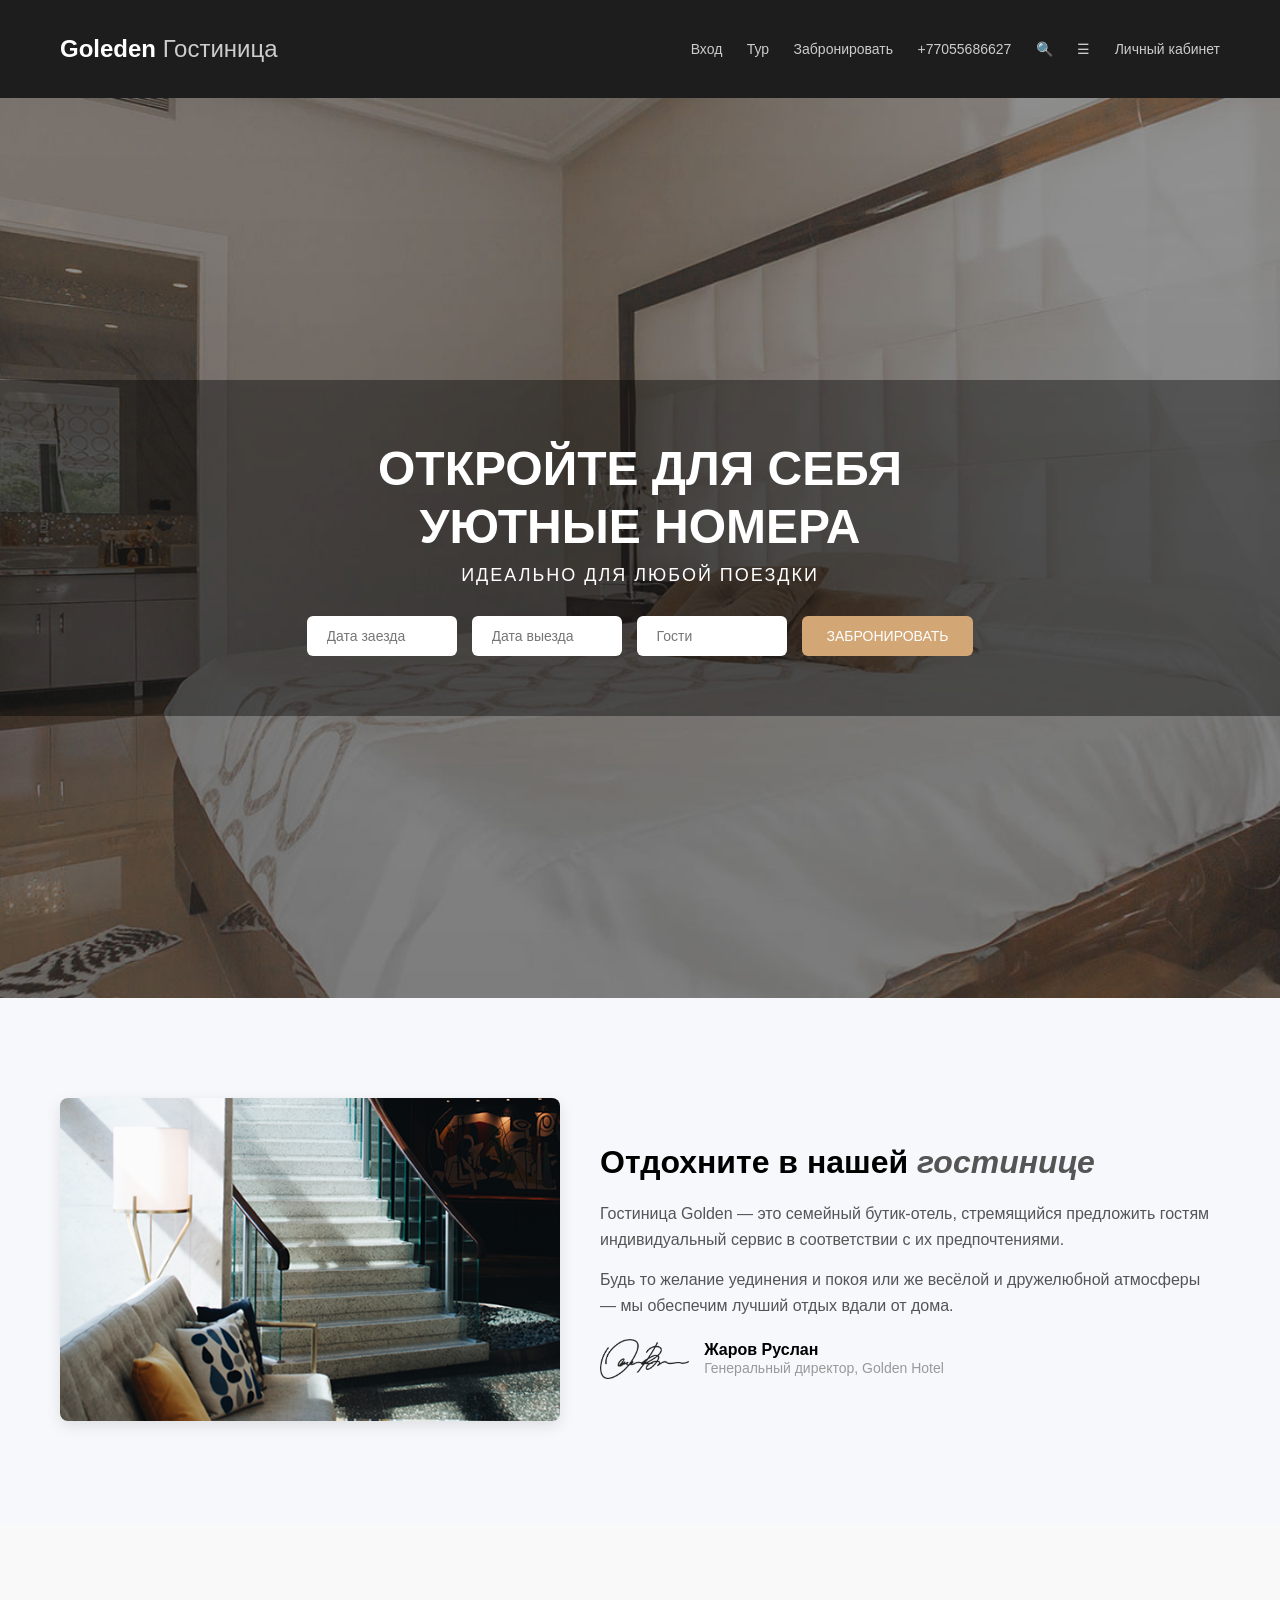
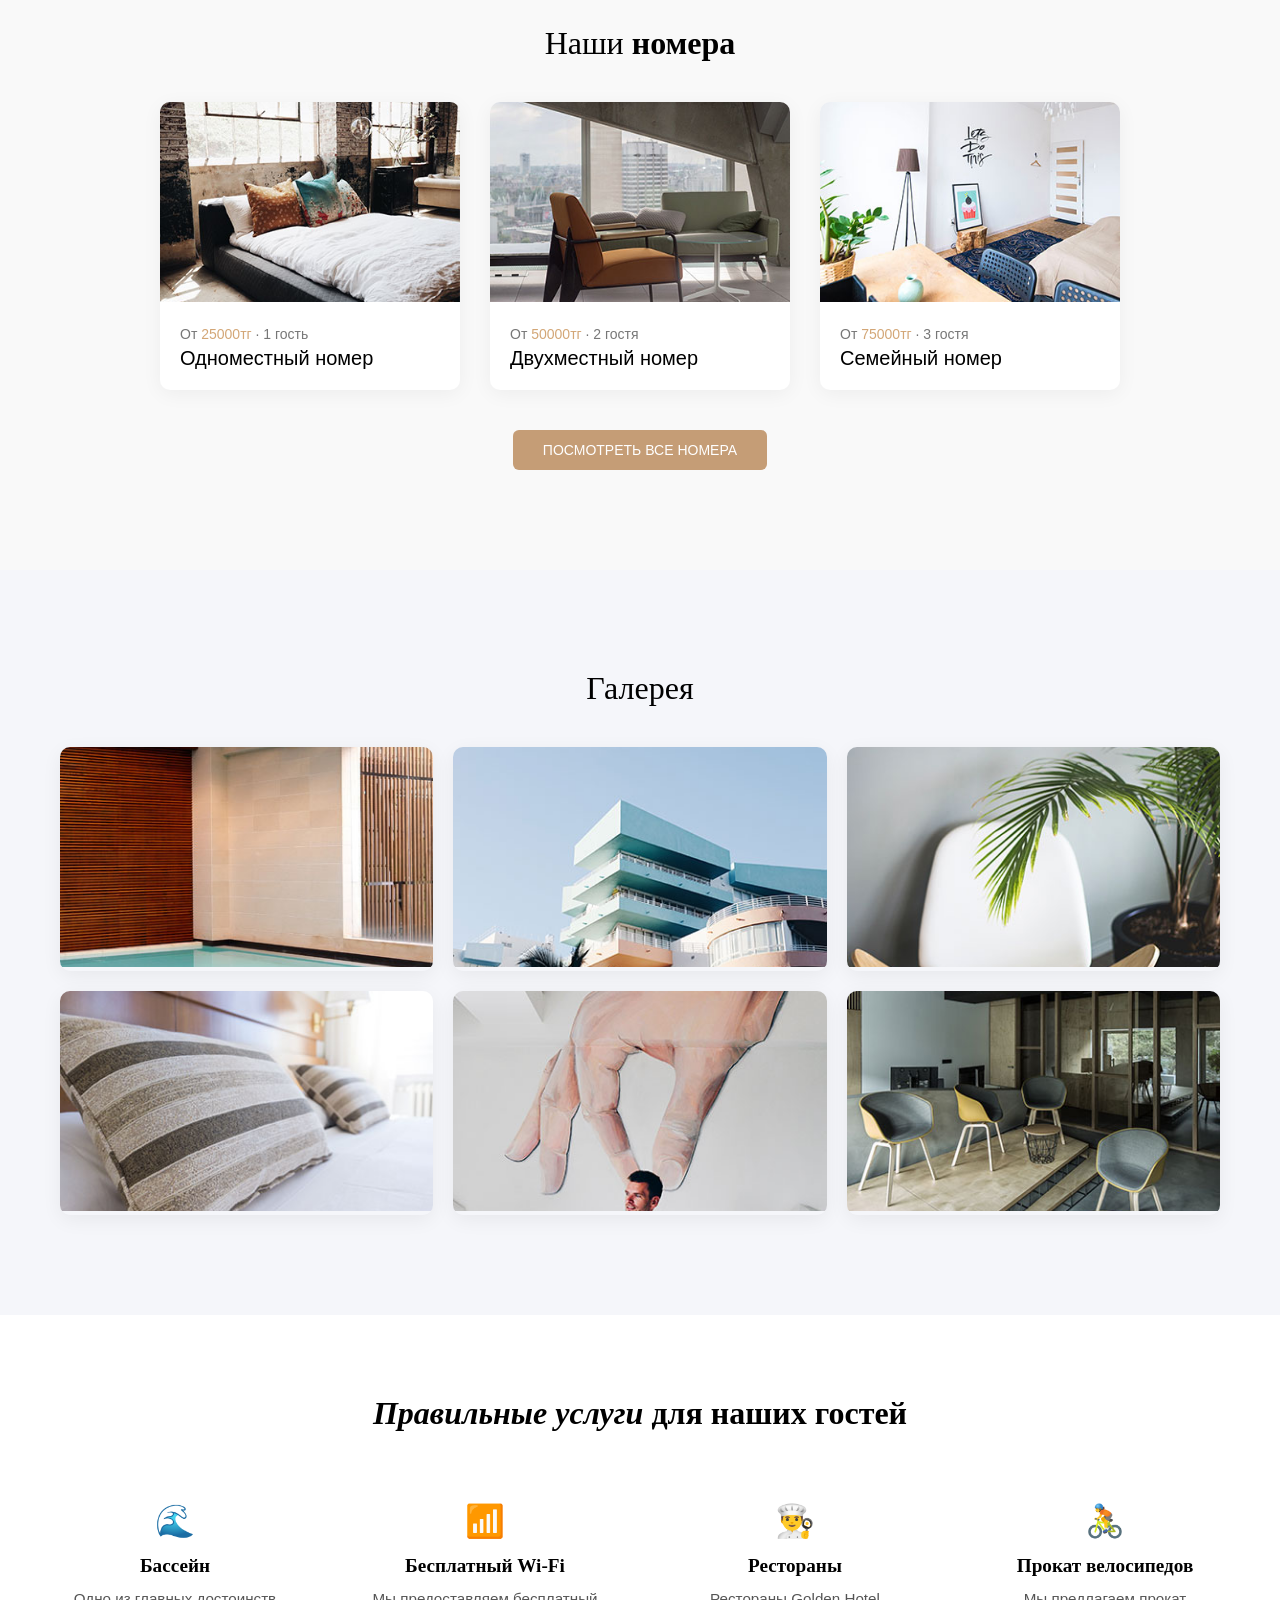
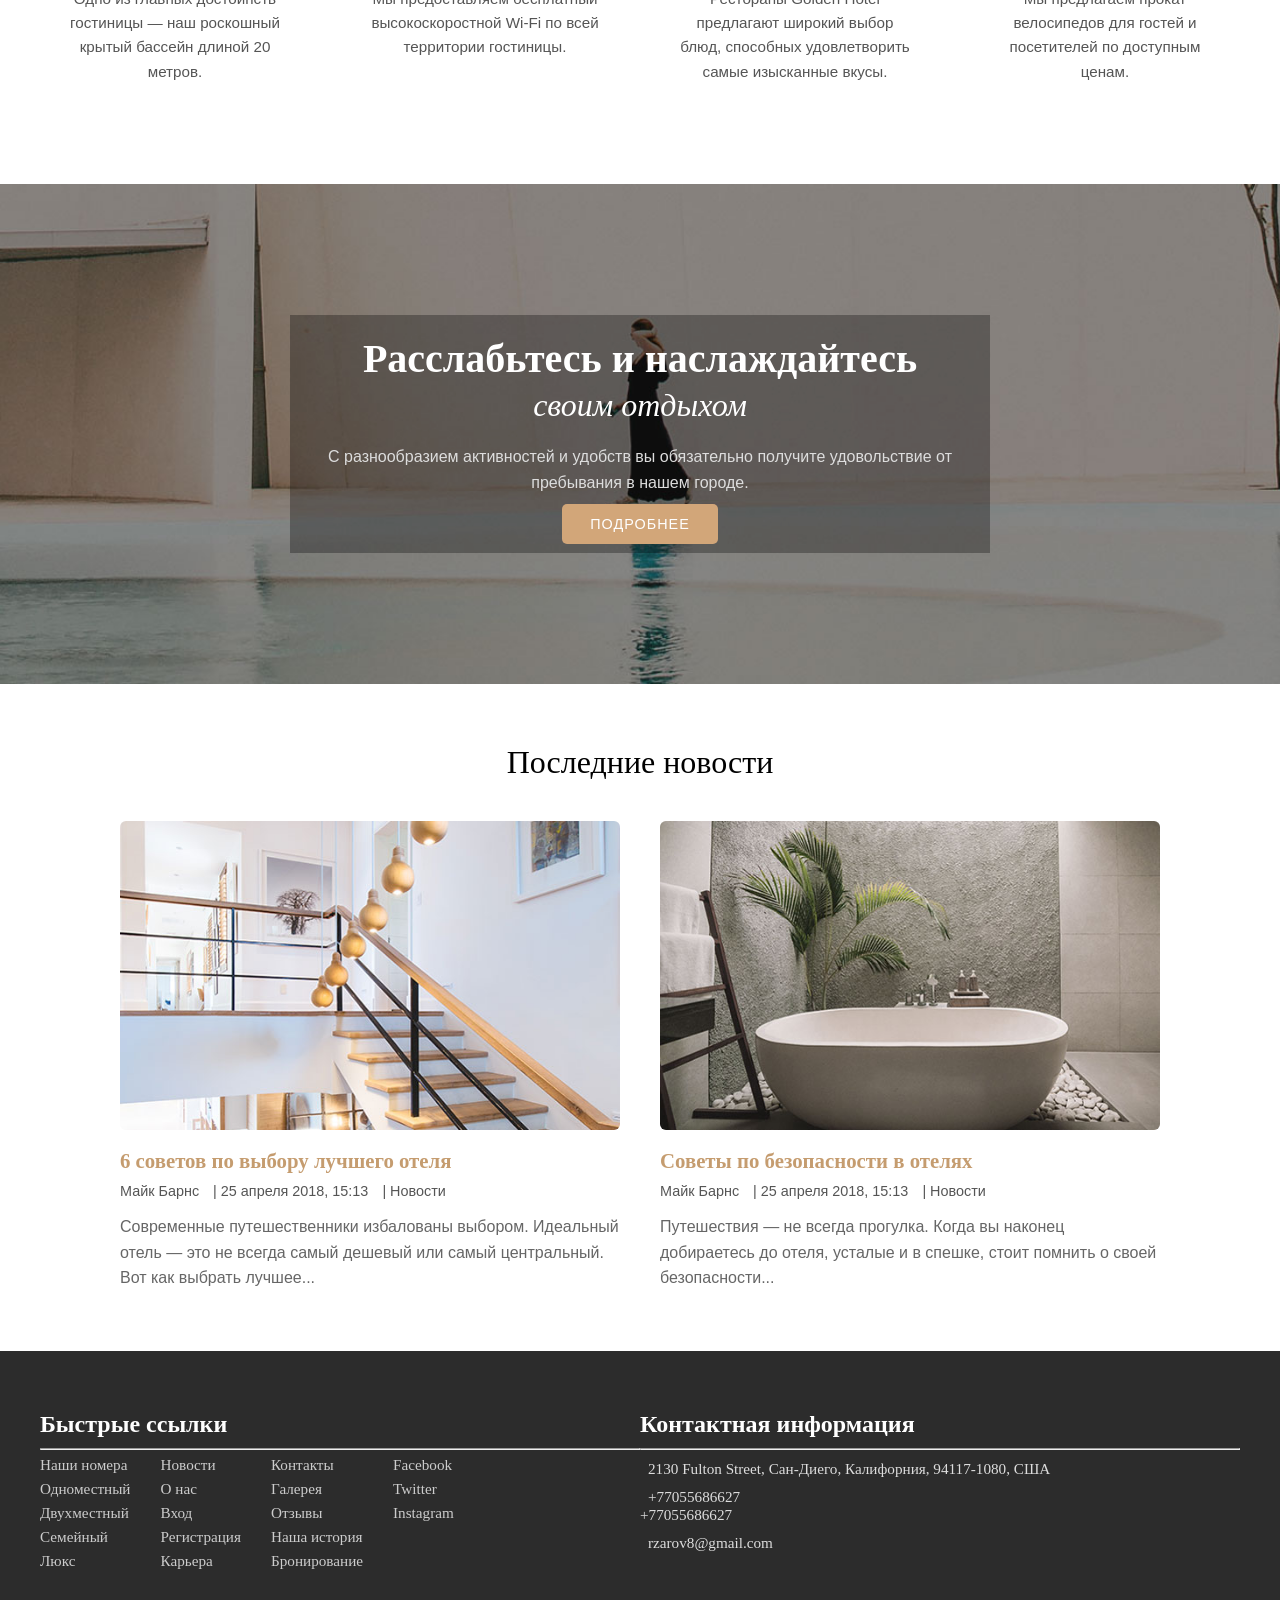
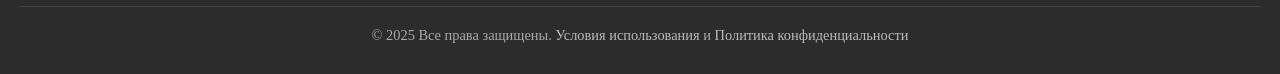
<file: index.html>
<!DOCTYPE html>
<html lang="ru">
<head>
  <meta charset="UTF-8">
  <meta name="viewport" content="width=device-width, initial-scale=1.0">
  <title>Гостиница Golden</title>
  <link rel="stylesheet" href="./Styles/main.css">
</head>
<body>

  <!-- Header -->
  <header class="header">
    <div class="container">
      <div class="logo">Goleden <span>Гостиница</span></div>
      <nav class="nav">
        <a href="./Page/page2.html">Вход</a>
        <a href="./Page/page1.html">Тур</a>
        <a href="">Забронировать</a>
        <a href="tel:+77055686627">+77055686627</a>
        <a href="#">🔍</a>
        <a href="#">☰</a>
        <a href="#">Личный кабинет</a>
      </nav>
    </div>
  </header>
  
  <!-- Hero Section -->
  <section class="hero">
    <div class="hero-overlay">
      <h1>ОТКРОЙТЕ ДЛЯ СЕБЯ<br>УЮТНЫЕ НОМЕРА</h1>
      <p>ИДЕАЛЬНО ДЛЯ ЛЮБОЙ ПОЕЗДКИ</p>
      <div class="booking-form">
        <input type="text" placeholder="Дата заезда">
        <input type="text" placeholder="Дата выезда">
        <input type="text" placeholder="Гости">
        <button>ЗАБРОНИРОВАТЬ</button>
      </div>
    </div>
  </section>

  <!-- About Section -->
  <section class="about">
    <div class="container about-content">
      <div class="about-image">
        <img src="./image/job-portal-1-570x368.webp" alt="Интерьер гостиницы">
      </div>
      <div class="about-text">
        <h2>Отдохните в нашей <em>гостинице</em></h2>
        <p>Гостиница Golden — это семейный бутик-отель, стремящийся предложить гостям индивидуальный сервис в соответствии с их предпочтениями.</p>
        <p>Будь то желание уединения и покоя или же весёлой и дружелюбной атмосферы — мы обеспечим лучший отдых вдали от дома.</p>
        <div class="signature">
          <img src="./image/logo-painting-136x61.webp" alt="Подпись">
          <div>
            <strong>Жаров Руслан</strong><br>
            <span>Генеральный директор, Golden Hotel</span>
          </div>
        </div>
      </div>
    </div>
  </section>

  <!-- Rooms Section -->
  <section class="rooms">
    <div class="container">
      <h2 class="section-title">Наши <strong>номера</strong></h2>
      <div class="room-cards">
        <div class="room-card">
          <img src="./image/job-portal-2-370x264.jpg" alt="Одноместный номер">
          <div class="room-info">
            <p class="price">От <span>25000тг</span> · 1 гость</p>
            <h3>Одноместный номер</h3>
          </div>
        </div>
        <div class="room-card">
          <img src="./image/job-portal-3-370x264.jpg" alt="Двухместный номер">
          <div class="room-info">
            <p class="price">От <span>50000тг</span> · 2 гостя</p>
            <h3>Двухместный номер</h3>
          </div>
        </div>
        <div class="room-card">
          <img src="./image/job-portal-4-370x264.jpg" alt="Семейный номер">
          <div class="room-info">
            <p class="price">От <span>75000тг</span> · 3 гостя</p>
            <h3>Семейный номер</h3>
          </div>
        </div>
      </div>
      <div class="view-all">
        <button>ПОСМОТРЕТЬ ВСЕ НОМЕРА</button>
      </div>
    </div>
  </section>

  <!-- Gallery Section -->
  <section class="gallery">
    <div class="container">
      <h2 class="section-title">Галерея</h2>
      <div class="gallery-grid">
        <div class="gallery-item"><img src="./image/img.1/gallery-masonry-condensed-1-390x576.jpg" alt="Изображение 1"></div>
        <div class="gallery-item"><img src="./image/img.1/gallery-masonry-condensed-2-390x288.jpg" alt="Изображение 2"></div>
        <div class="gallery-item"><img src="./image/img.1/gallery-masonry-condensed-3-390x576.jpg" alt="Изображение 3"></div>
        <div class="gallery-item"><img src="./image/img.1/gallery-masonry-condensed-4-390x288.jpg" alt="Изображение 4"></div>
        <div class="gallery-item"><img src="./image/img.1/gallery-masonry-condensed-5-390x576.jpg" alt="Изображение 5"></div>
        <div class="gallery-item"><img src="./image/img.1/gallery-masonry-condensed-6-390x288.jpg" alt="Изображение 6"></div>
      </div>
    </div>
  </section>

  <!-- Services Section -->
  <section class="services">
    <h2><em>Правильные услуги</em> <strong>для наших гостей</strong></h2>
    <div class="services-grid">
      <div class="service-item">
        <div class="icon">🌊</div>
        <h3>Бассейн</h3>
        <p>Одно из главных достоинств гостиницы — наш роскошный крытый бассейн длиной 20 метров.</p>
      </div>
      <div class="service-item">
        <div class="icon">📶</div>
        <h3>Бесплатный Wi-Fi</h3>
        <p>Мы предоставляем бесплатный высокоскоростной Wi-Fi по всей территории гостиницы.</p>
      </div>
      <div class="service-item">
        <div class="icon">👨‍🍳</div>
        <h3>Рестораны</h3>
        <p>Рестораны Golden Hotel предлагают широкий выбор блюд, способных удовлетворить самые изысканные вкусы.</p>
      </div>
      <div class="service-item">
        <div class="icon">🚴</div>
        <h3>Прокат велосипедов</h3>
        <p>Мы предлагаем прокат велосипедов для гостей и посетителей по доступным ценам.</p>
      </div>
    </div>
  </section>

  <!-- Relax Section -->
  <section class="relax-section">
    <div class="relax-overlay">
      <h2><strong>Расслабьтесь и наслаждайтесь</strong><br><em>своим отдыхом</em></h2>
      <p>С разнообразием активностей и удобств вы обязательно получите удовольствие от пребывания в нашем городе.</p>
      <a href="#" class="relax-btn">ПОДРОБНЕЕ</a>
    </div>
  </section>

  <!-- Latest News Section -->
  <section class="latest-news">
    <h2 class="section-title">Последние новости</h2>
    <div class="news-container">
      
      <div class="news-card">
        <img src="./image/img.23/latest-news-1-571x353.jpg" alt="Интерьер с лестницей">
        <h3>6 советов по выбору лучшего отеля</h3>
        <div class="meta">
          <span>Майк Барнс</span>
          <span>| 25 апреля 2018, 15:13</span>
          <span>| Новости</span>
        </div>
        <p>Современные путешественники избалованы выбором. Идеальный отель — это не всегда самый дешевый или самый центральный. Вот как выбрать лучшее...</p>
      </div>
  
      <div class="news-card">
        <img src="./image/img.23/latest-news-2-571x353.jpg" alt="Ванная с ванной">
        <h3>Советы по безопасности в отелях</h3>
        <div class="meta">
          <span>Майк Барнс</span>
          <span>| 25 апреля 2018, 15:13</span>
          <span>| Новости</span>
        </div>
        <p>Путешествия — не всегда прогулка. Когда вы наконец добираетесь до отеля, усталые и в спешке, стоит помнить о своей безопасности...</p>
      </div>
  
    </div>
  </section>

  <!-- Footer -->
  <footer class="site-footer">
    <div class="footer-container">
      <div class="footer-links">
        <h3>Быстрые ссылки</h3>
        <hr>
        <div class="footer-columns">
          <ul>
            <li><a href="#">Наши номера</a></li>
            <li><a href="#">Одноместный</a></li>
            <li><a href="#">Двухместный</a></li>
            <li><a href="#">Семейный</a></li>
            <li><a href="#">Люкс</a></li>
          </ul>
          <ul>
            <li><a href="#">Новости</a></li>
            <li><a href="#">О нас</a></li>
            <li><a href="./Page/page2.html">Вход</a></li>
            <li><a href="./Page/page2.html">Регистрация</a></li>
            <li><a href="#">Карьера</a></li>
          </ul>
          <ul>
            <li><a href="#">Контакты</a></li>
            <li><a href="#">Галерея</a></li>
            <li><a href="#">Отзывы</a></li>
            <li><a href="#">Наша история</a></li>
            <li><a href="#">Бронирование</a></li>
          </ul>
          <ul>
            <li><a href="#">Facebook</a></li>
            <li><a href="#">Twitter</a></li>
            <li><a href="https://www.instagram.com/zharovrusla?igsh=MTJsb3czaW55ZGJqNQ%3D%3D&utm_source=qr">Instagram</a></li>
          </ul>
        </div>
      </div>
      <div class="footer-contact">
        <h3>Контактная информация</h3>
        <hr>
        <p><i class="fa fa-map-marker"></i> 2130 Fulton Street, Сан-Диего, Калифорния, 94117-1080, США</p>
        <p><i class="fa fa-phone"></i>+77055686627<br>+77055686627</p>
        <p><i class="fa fa-envelope"></i> rzarov8@gmail.com</p>
      </div>
    </div>
    <div class="footer-bottom">
      <p>© 2025 Все права защищены. <a href="#">Условия использования</a> и <a href="#">Политика конфиденциальности</a></p>
    </div>
  </footer>

</body>
</html>
</file>
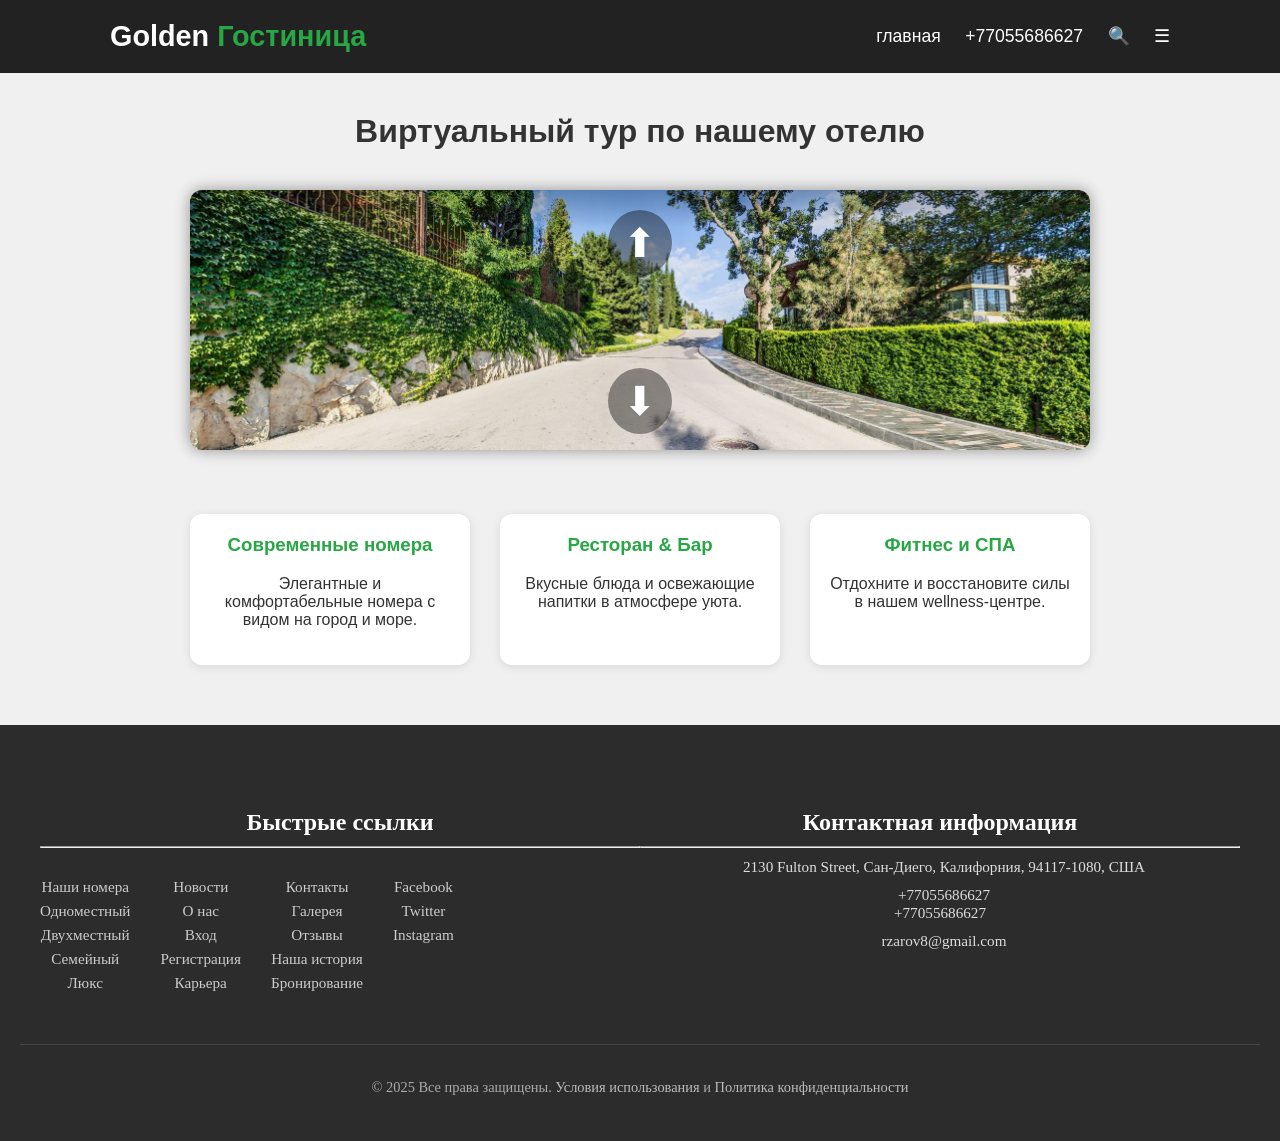
<file: Page/page1.html>
<!DOCTYPE html>
<html lang="ru">
<head>
  <meta charset="UTF-8">
  <meta name="viewport" content="width=device-width, initial-scale=1.0">
  <title>Lux Гостиница</title>
  <link rel="stylesheet" href="../Styles/page1.css">
</head>
<body>

  <header class="header">
    <div class="container">
      <div class="logo">Golden <span>Гостиница</span></div>
      <nav class="nav">
        <a href="../Page/main.html">главная</a>
        <a href="tel:+77055686627">+77055686627</a>
        <a href="#">🔍</a>
        <a href="../Page/main.html">☰</a>
      </nav>
    </div>
  </header>

  <main>
    <h1>Виртуальный тур по нашему отелю</h1>
    <div class="tour-container">
      <img id="viewer" src="/image2/scene1.jpg.png" alt="Панорама отеля">
      <button id="btn-up" class="arrow-btn" onclick="goBack()">⬆</button>
      <button id="btn-down" class="arrow-btn" onclick="goForward()">⬇</button>
    </div>

    <section class="features">
      <div class="feature">
        <h3>Современные номера</h3>
        <p>Элегантные и комфортабельные номера с видом на город и море.</p>
      </div>
      <div class="feature">
        <h3>Ресторан & Бар</h3>
        <p>Вкусные блюда и освежающие напитки в атмосфере уюта.</p>
      </div>
      <div class="feature">
        <h3>Фитнес и СПА</h3>
        <p>Отдохните и восстановите силы в нашем wellness-центре.</p>
      </div>
    </section>
  </main>

  <footer class="site-footer">
    <div class="footer-container">
      <div class="footer-links">
        <h3>Быстрые ссылки</h3>
        <hr>
        <div class="footer-columns">
          <ul>
            <li><a href="#">Наши номера</a></li>
            <li><a href="#">Одноместный</a></li>
            <li><a href="#">Двухместный</a></li>
            <li><a href="#">Семейный</a></li>
            <li><a href="#">Люкс</a></li>
          </ul>
          <ul>
            <li><a href="#">Новости</a></li>
            <li><a href="#">О нас</a></li>
            <li><a href="../Page/page2.html">Вход</a></li>
            <li><a href="../Page/page2.html">Регистрация</a></li>
            <li><a href="#">Карьера</a></li>
          </ul>
          <ul>
            <li><a href="#">Контакты</a></li>
            <li><a href="#">Галерея</a></li>
            <li><a href="#">Отзывы</a></li>
            <li><a href="#">Наша история</a></li>
            <li><a href="../Page/main.html">Бронирование</a></li>
          </ul>
          <ul>
            <li><a href="#">Facebook</a></li>
            <li><a href="#">Twitter</a></li>
            <li><a href="https://www.instagram.com/zharovrusla?igsh=MTJsb3czaW55ZGJqNQ%3D%3D&utm_source=qr">Instagram</a></li>
          </ul>
        </div>
      </div>
      <div class="footer-contact">
        <h3>Контактная информация</h3>
        <hr>
        <p><i class="fa fa-map-marker"></i> 2130 Fulton Street, Сан-Диего, Калифорния, 94117-1080, США</p>
        <p><i class="fa fa-phone"></i> +77055686627<br>+77055686627</p>
        <p><i class="fa fa-envelope"></i> rzarov8@gmail.com</p>
      </div>
    </div>
    <div class="footer-bottom">
      <p>© 2025 Все права защищены. <a href="#">Условия использования</a> и <a href="#">Политика конфиденциальности</a></p>
    </div>
  </footer>

  <script>
    const scenes = [
      "../image2/scene1.jpg.png",
      "../image2/scene2.jpg.png",
      "../image2/scene3.jpg.png",
      "../image2/scene4.jpg.png",
      "../image2/scene5.jpg.png",
      "../image2/scene6.jpg.png",
      "../image2/scene7.jpg.png",
      "../image2/scene8.jpg.png",
      "../image2/scene9.jpg.png",
      "../image2/scene10.jpg.png",
    ];
    let index = 0;
    const viewer = document.getElementById("viewer");

    function updateScene() {
      viewer.style.opacity = 0;
      setTimeout(() => {
        viewer.src = scenes[index];
        viewer.style.opacity = 1;
      }, 300);
    }

    function goForward() {
      index = (index + 1) % scenes.length;
      updateScene();
    }

    function goBack() {
      index = (index - 1 + scenes.length) % scenes.length;
      updateScene();
    }
  </script>

</body>
</html>
</file>
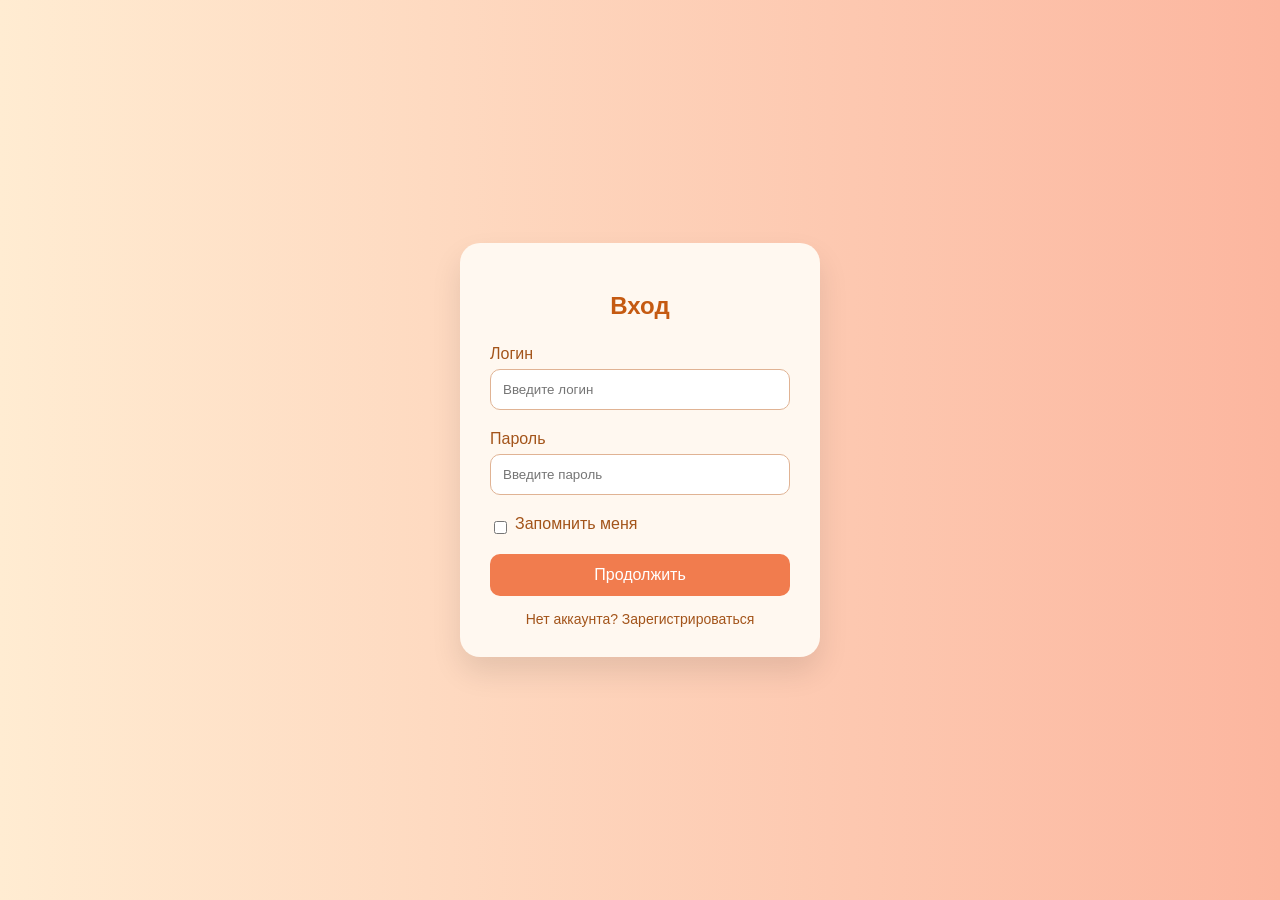
<file: Page/page2.html>
<!DOCTYPE html>
<html lang="ru">
<head>
  <meta charset="UTF-8">
  <title>Авторизация</title>
  <meta name="viewport" content="width=device-width, initial-scale=1.0">
  <link rel ="stylesheet" href="../Styles/page2.css">
</head>
<body>

  <div class="auth-container">
    <h2 id="form-title">Вход</h2>

    <div class="input-group">
      <label for="username">Логин</label>
      <input type="text" id="username" placeholder="Введите логин">
    </div>

    <div class="input-group">
      <label for="password">Пароль</label>
      <input type="password" id="password" placeholder="Введите пароль">
    </div>

    <div class="input-group" id="repeat-password-group" style="display: none;">
      <label for="repeat-password">Повторите пароль</label>
      <input type="password" id="repeat-password" placeholder="Ещё раз пароль">
    </div>

    <div class="checkbox-group" id="remember-group">
      <input type="checkbox" id="remember">
      <label for="remember">Запомнить меня</label>
    </div>

    <button onclick="handleSubmit()">Продолжить</button>

    <div class="toggle-link" onclick="toggleMode()">Нет аккаунта? Зарегистрироваться</div>

    <div class="message" id="message"></div>
  </div>

  <script>
    let isLoginMode = true;

    window.onload = function () {
      const savedUsername = localStorage.getItem("savedUsername");
      const savedPassword = localStorage.getItem("savedPassword");

      if (savedUsername && savedPassword) {
        document.getElementById("username").value = savedUsername;
        document.getElementById("password").value = savedPassword;
        document.getElementById("remember").checked = true;
      }
    };

    function toggleMode() {
      isLoginMode = !isLoginMode;
      document.getElementById("form-title").innerText = isLoginMode ? "Вход" : "Регистрация";
      document.querySelector("button").innerText = isLoginMode ? "Войти" : "Зарегистрироваться";
      document.getElementById("repeat-password-group").style.display = isLoginMode ? "none" : "block";
      document.getElementById("remember-group").style.display = isLoginMode ? "flex" : "none";
      document.querySelector(".toggle-link").innerText = isLoginMode
        ? "Нет аккаунта? Зарегистрироваться"
        : "Уже есть аккаунт? Войти";
      document.getElementById("message").style.display = "none";
    }

    function handleSubmit() {
      const username = document.getElementById("username").value.trim();
      const password = document.getElementById("password").value.trim();
      const repeatPassword = document.getElementById("repeat-password").value.trim();
      const remember = document.getElementById("remember").checked;
      const message = document.getElementById("message");

      if (!username || !password || (!isLoginMode && password !== repeatPassword)) {
        message.innerText = isLoginMode
          ? "Введите логин и пароль"
          : "Пароли не совпадают или поля пустые";
        message.style.color = "red";
        message.style.display = "block";
        return;
      }

      if (isLoginMode) {
        const stored = JSON.parse(localStorage.getItem("user_" + username));
        if (stored && stored.password === password) {
          if (remember) {
            localStorage.setItem("savedUsername", username);
            localStorage.setItem("savedPassword", password);
          } else {
            localStorage.removeItem("savedUsername");
            localStorage.removeItem("savedPassword");
          }

            message.innerText = "Успешный вход! Перенаправляем...";
            message.style.color = "green";
            message.style.display = "block";

            setTimeout(() => {
                window.location.href = "../Page/main.html";
            }, 2000);

;
        } else {
          message.innerText = "Неверный логин или пароль";
          message.style.color = "red";
        }
      } else {
        localStorage.setItem("user_" + username, JSON.stringify({ password }));
        message.innerText = "Регистрация успешна!";
        message.style.color = "green";
      }

      message.style.display = "block";
    }
  </script>

</body>
</html>
</file>
<file: Styles/main.css>
* {
    margin: 0;
    padding: 0;
    box-sizing: border-box;
  }
  
  body, html {
    font-family: 'Segoe UI', sans-serif;
  }
  
  .container {
    max-width: 1200px;
    margin: 0 auto;
    padding: 20px;
  }
  
  /* Header */
  .header {
    background: #1d1d1d;
    color: #fff;
    padding: 15px 0;
  }
  
  .header .container {
    display: flex;
    justify-content: space-between;
    align-items: center;
  }
  
  .logo {
    font-size: 24px;
    font-weight: bold;
  }
  
  .logo span {
    color: #ccc;
    font-weight: normal;
  }
  
  .nav a {
    color: #ccc;
    margin-left: 20px;
    text-decoration: none;
    font-size: 14px;
  }
  
  .nav a:hover {
    color: #fff;
  }
  
  /* Hero Section */
  .hero {
    background: url('../image/bg-image-2.jpg') no-repeat center center/cover;
    height: 100vh;
    position: relative;
    display: flex;
    align-items: center;
    justify-content: center;
    text-align: center;
  }
  
  .hero-overlay {
    background-color: rgba(0, 0, 0, 0.4);
    padding: 60px 20px;
    color: #fff;
    width: 100%;
  }
  
  .hero h1 {
    font-size: 48px;
    font-weight: bold;
    line-height: 1.2;
    margin-bottom: 10px;
  }
  
  .hero p {
    font-size: 18px;
    margin-bottom: 30px;
    letter-spacing: 2px;
  }
  
  .booking-form {
    display: flex;
    flex-wrap: wrap;
    justify-content: center;
    gap: 15px;
  }
  
  .booking-form input {
    padding: 12px 20px;
    border: none;
    border-radius: 6px;
    font-size: 14px;
    width: 150px;
  }
  
  .booking-form button {
    background-color: #d3a676;
    border: none;
    color: #fff;
    padding: 12px 25px;
    border-radius: 6px;
    font-size: 14px;
    cursor: pointer;
    transition: 0.3s;
  }
  
  .booking-form button:hover {
    background-color: #b7864e;
  }
  .about {
    background-color: #f7f8fc;
    padding: 80px 20px;
  }
  
  .about-content {
    display: flex;
    flex-wrap: wrap;
    align-items: center;
    justify-content: space-between;
    gap: 40px;
  }
  
  .about-image img {
    max-width: 100%;
    border-radius: 8px;
    box-shadow: 0 5px 15px rgba(0,0,0,0.1);
    width: 100%;
    max-width: 500px;
  }
  
  .about-text {
    flex: 1;
    min-width: 300px;
  }
  
  .about-text h2 {
    font-size: 32px;
    margin-bottom: 20px;
  }
  
  .about-text em {
    font-style: italic;
    color: #555;
  }
  
  .about-text p {
    font-size: 16px;
    color: #555;
    margin-bottom: 15px;
    line-height: 1.6;
  }
  
  .signature {
    display: flex;
    align-items: center;
    margin-top: 20px;
  }
  
  .signature img {
    height: 40px;
    margin-right: 15px;
  }
  
  .signature strong {
    font-size: 16px;
  }
  
  .signature span {
    color: #999;
    font-size: 14px;
  }
  .rooms {
    padding: 80px 20px;
    background-color: #f9f9f9;
    text-align: center;
  }
  
  .section-title {
    font-size: 32px;
    margin-bottom: 40px;
    font-weight: 300;
  }
  
  .section-title strong {
    font-weight: bold;
  }
  
  .room-cards {
    display: flex;
    flex-wrap: wrap;
    justify-content: center;
    gap: 30px;
  }
  
  .room-card {
    background: #fff;
    border-radius: 10px;
    overflow: hidden;
    box-shadow: 0 4px 20px rgba(0, 0, 0, 0.05);
    width: 300px;
    text-align: left;
  }
  
  .room-card img {
    width: 100%;
    height: 200px;
    object-fit: cover;
  }
  
  .room-info {
    padding: 20px;
  }
  
  .room-info .price {
    color: #777;
    font-size: 14px;
    margin-bottom: 5px;
  }
  
  .room-info .price span {
    color: #d3a676;
  }
  
  .room-info h3 {
    font-size: 20px;
    font-weight: 500;
  }
  
  .view-all {
    margin-top: 40px;
  }
  
  .view-all button {
    background-color: #c59d76;
    color: white;
    border: none;
    padding: 12px 30px;
    border-radius: 6px;
    font-size: 14px;
    cursor: pointer;
    transition: background-color 0.3s;
  }
  
  .view-all button:hover {
    background-color: #b7864e;
  }
  .about {
    background-color: #f7f8fc;
    padding: 80px 20px;
  }
  
  .about-content {
    display: flex;
    flex-wrap: wrap;
    align-items: center;
    justify-content: space-between;
    gap: 40px;
  }
  
  .about-image img {
    max-width: 100%;
    border-radius: 8px;
    box-shadow: 0 5px 15px rgba(0,0,0,0.1);
    width: 100%;
    max-width: 500px;
  }
  
  .about-text {
    flex: 1;
    min-width: 300px;
  }
  
  .about-text h2 {
    font-size: 32px;
    margin-bottom: 20px;
  }
  
  .about-text em {
    font-style: italic;
    color: #555;
  }
  
  .about-text p {
    font-size: 16px;
    color: #555;
    margin-bottom: 15px;
    line-height: 1.6;
  }
  
  .signature {
    display: flex;
    align-items: center;
    margin-top: 20px;
  }
  
  .signature img {
    height: 40px;
    margin-right: 15px;
  }
  
  .signature strong {
    font-size: 16px;
  }
  
  .signature span {
    color: #999;
    font-size: 14px;
  }
  







  .gallery {
    background-color: #f5f6fa;
    padding: 80px 20px;
    text-align: center;
  }
  
  .gallery .section-title {
    font-size: 32px;
    font-weight: 300;
    margin-bottom: 40px;
  }
  
  .gallery-grid {
    display: grid;
    grid-template-columns: repeat(auto-fit, minmax(280px, 1fr));
    gap: 20px;
  }
  
  .gallery-item {
    overflow: hidden;
    border-radius: 10px;
    box-shadow: 0 5px 20px rgba(0,0,0,0.06);
  }
  
  .gallery-item img {
    width: 100%;
    height: 220px;
    object-fit: cover;
    transition: transform 0.3s ease;
  }
  
  .gallery-item img:hover {
    transform: scale(1.05);
  }
  .services {
    padding: 80px 20px;
    background-color: #fff;
    text-align: center;
  }
  
  .services h2 {
    font-size: 2em;
    margin-bottom: 50px;
    font-family: 'Georgia', serif;
  }
  
  .services-grid {
    display: grid;
    grid-template-columns: repeat(auto-fit, minmax(220px, 1fr));
    gap: 40px;
    max-width: 1200px;
    margin: 0 auto;
  }
  
  .service-item {
    padding: 20px;
  }
  
  .service-item .icon {
    font-size: 2rem;
    color: #bfa77f;
    margin-bottom: 15px;
  }
  
  .service-item h3 {
    font-family: 'Georgia', serif;
    font-size: 1.2em;
    margin-bottom: 10px;
  }
  
  .service-item p {
    color: #555;
    font-size: 0.95em;
    line-height: 1.6;
  }
  .relax-section {
    background-image: url(../image/img.1/call-to-action-1-1920x456.jpg); /* замени на путь к изображению */
    background-size: cover;
    background-position: center;
    height: 500px;
    position: relative;
    display: flex;
    align-items: center;
    justify-content: center;
  }
  
  .relax-overlay {
    text-align: center;
    color: #fff;
    max-width: 700px;
    padding: 20px;
    background-color: rgba(0, 0, 0, 0.3);
  }
  
  .relax-overlay h2 {
    font-size: 2.5rem;
    font-family: 'Georgia', serif;
    font-weight: normal;
    color: white;
    margin-bottom: 10px;
  }
  
  .relax-overlay strong {
    font-weight: 700;
  }
  
  .relax-overlay em {
    font-style: italic;
    font-size: 2rem;
    display: block;
    margin-top: 5px;
  }
  
  .relax-overlay p {
    color: #ddd;
    margin: 20px 0;
    font-size: 1rem;
    line-height: 1.6;
  }
  
  .relax-btn {
    background-color: #d2a679;
    color: white;
    text-decoration: none;
    padding: 12px 28px;
    border-radius: 5px;
    letter-spacing: 1px;
    font-size: 0.9rem;
    transition: background 0.3s ease;
  }
  
  .relax-btn:hover {
    background-color: #c29463;
  }
  .latest-news {
    padding: 60px 20px;
    text-align: center;
    background-color: #fff;
  }
  
  .section-title {
    font-size: 2rem;
    margin-bottom: 40px;
    font-family: 'Georgia', serif;
  }
  
  .news-container {
    display: flex;
    flex-wrap: wrap;
    gap: 40px;
    justify-content: center;
    max-width: 1200px;
    margin: 0 auto;
  }
  
  .news-card {
    width: 500px;
    text-align: left;
  }
  
  .news-card img {
    width: 100%;
    border-radius: 6px;
    margin-bottom: 15px;
  }
  
  .news-card h3 {
    font-size: 1.3rem;
    color: #c59c6f;
    margin-bottom: 10px;
    font-family: 'Georgia', serif;
  }
  
  .meta {
    font-size: 0.9rem;
    color: #555;
    margin-bottom: 15px;
  }
  
  .meta span {
    margin-right: 10px;
  }
  
  .news-card p {
    color: #666;
    line-height: 1.6;
  }
  .site-footer {
    background-color: #2c2c2c;
    color: #ddd;
    font-family: 'Georgia', serif;
    padding: 60px 20px 30px;
  }
  
  .footer-container {
    display: flex;
    flex-wrap: wrap;
    justify-content: space-between;
    max-width: 1200px;
    margin: 0 auto;
  }
  
  .footer-links, .footer-contact {
    flex: 1 1 45%;
    margin-bottom: 30px;
  }
  
  .footer-links h3, .footer-contact h3 {
    font-size: 1.5rem;
    margin-bottom: 10px;
    color: #fff;
  }
  
  .footer-columns {
    display: flex;
    gap: 30px;
    flex-wrap: wrap;
  }
  
  .footer-columns ul {
    list-style: none;
    padding: 0;
  }
  
  .footer-columns li {
    margin: 6px 0;
  }
  
  .footer-columns a {
    text-decoration: none;
    color: #ccc;
    font-size: 0.95rem;
    transition: color 0.2s;
  }
  
  .footer-columns a:hover {
    color: #fff;
  }
  
  .footer-contact p {
    margin: 10px 0;
    font-size: 0.95rem;
  }
  
  .footer-contact i {
    margin-right: 8px;
  }
  
  .footer-bottom {
    text-align: center;
    font-size: 0.9rem;
    color: #aaa;
    border-top: 1px solid #444;
    padding-top: 20px;
  }
  
  .footer-bottom a {
    color: #bbb;
    text-decoration: none;
  }
  
  .footer-bottom a:hover {
    color: #fff;
  }
</file>
<file: Styles/page1.css>
* {
    box-sizing: border-box;
  }
  body {
    margin: 0;
    font-family: 'Segoe UI', sans-serif;
    background: #f0f0f0;
    color: #333;
  }

  .header {
    background: #222;
    color: #fff;
    padding: 20px 0;
  }

  .container {
    max-width: 1100px;
    margin: 0 auto;
    padding: 0 20px;
    display: flex;
    justify-content: space-between;
    align-items: center;
  }

  .logo {
    font-size: 1.8em;
    font-weight: bold;
  }

  .logo span {
    color: #28a745;
  }

  .nav a {
    color: white;
    text-decoration: none;
    margin-left: 20px;
    font-size: 1.1em;
  }

  main {
    max-width: 1100px;
    margin: 40px auto;
    padding: 0 20px;
  }

  h1 {
    text-align: center;
    margin-bottom: 10px;
  }

  .tour-container {
    position: relative;
    width: 100%;
    max-width: 900px;
    margin: 40px auto;
  }

  #viewer {
    width: 100%;
    border-radius: 12px;
    transition: opacity 0.6s ease-in-out;
    box-shadow: 0 0 15px rgba(0,0,0,0.4);
  }

  .arrow-btn {
    position: absolute;
    left: 50%;
    transform: translateX(-50%);
    font-size: 2.5rem;
    color: white;
    background-color: rgba(0, 0, 0, 0.4);
    border: none;
    padding: 10px 15px;
    border-radius: 50%;
    cursor: pointer;
    z-index: 10;
    transition: background 0.3s;
  }

  .arrow-btn:hover {
    background-color: rgba(0, 0, 0, 0.7);
  }

  #btn-up {
    top: 20px;
  }

  #btn-down {
    bottom: 20px;
  }

  .features {
    display: flex;
    flex-wrap: wrap;
    gap: 30px;
    justify-content: center;
    margin-top: 60px;
  }

  .feature {
    background: white;
    padding: 20px;
    border-radius: 12px;
    box-shadow: 0 2px 10px rgba(0,0,0,0.1);
    width: 280px;
    text-align: center;
  }

  .feature h3 {
    margin-top: 0;
    color: #28a745;
  }

  footer {
    background: #222;
    color: white;
    text-align: center;
    padding: 20px;
    margin-top: 60px;
  }
  .site-footer {
    background-color: #2c2c2c;
    color: #ddd;
    font-family: 'Georgia', serif;
    padding: 60px 20px 30px;
  }
  
  .footer-container {
    display: flex;
    flex-wrap: wrap;
    justify-content: space-between;
    max-width: 1200px;
    margin: 0 auto;
  }
  
  .footer-links, .footer-contact {
    flex: 1 1 45%;
    margin-bottom: 30px;
  }
  
  .footer-links h3, .footer-contact h3 {
    font-size: 1.5rem;
    margin-bottom: 10px;
    color: #fff;
  }
  
  .footer-columns {
    display: flex;
    gap: 30px;
    flex-wrap: wrap;
  }
  
  .footer-columns ul {
    list-style: none;
    padding: 0;
  }
  
  .footer-columns li {
    margin: 6px 0;
  }
  
  .footer-columns a {
    text-decoration: none;
    color: #ccc;
    font-size: 0.95rem;
    transition: color 0.2s;
  }
  
  .footer-columns a:hover {
    color: #fff;
  }
  
  .footer-contact p {
    margin: 10px 0;
    font-size: 0.95rem;
  }
  
  .footer-contact i {
    margin-right: 8px;
  }
  
  .footer-bottom {
    text-align: center;
    font-size: 0.9rem;
    color: #aaa;
    border-top: 1px solid #444;
    padding-top: 20px;
  }
  
  .footer-bottom a {
    color: #bbb;
    text-decoration: none;
  }
  
  .footer-bottom a:hover {
    color: #fff;
  }
</file>
<file: Styles/page2.css>
* {
    box-sizing: border-box;
    font-family: 'Segoe UI', sans-serif;
  }

  body {
    margin: 0;
    background: linear-gradient(to right, #ffecd2, #fcb69f);
    display: flex;
    justify-content: center;
    align-items: center;
    height: 100vh;
    padding: 20px;
  }

  .auth-container {
    background-color: #fff8f0;
    padding: 30px;
    border-radius: 20px;
    box-shadow: 0 15px 30px rgba(0, 0, 0, 0.1);
    width: 100%;
    max-width: 360px;
    transition: 0.3s ease;
  }

  h2 {
    text-align: center;
    margin-bottom: 25px;
    color: #c55a11;
  }

  .input-group {
    margin-bottom: 20px;
  }

  label {
    display: block;
    margin-bottom: 6px;
    font-weight: 500;
    color: #a3541a;
  }

  input[type="text"],
  input[type="password"] {
    width: 100%;
    padding: 12px;
    border: 1px solid #e0b394;
    border-radius: 10px;
    background: #fff;
    transition: 0.2s;
  }

  input:focus {
    border-color: #f29b6d;
    outline: none;
    box-shadow: 0 0 5px rgba(242, 155, 109, 0.3);
  }

  .checkbox-group {
    display: flex;
    align-items: center;
    margin-bottom: 15px;
  }

  .checkbox-group input {
    margin-right: 8px;
  }

  button {
    width: 100%;
    padding: 12px;
    background-color: #f17c4e;
    border: none;
    border-radius: 10px;
    color: white;
    font-size: 16px;
    cursor: pointer;
    transition: background-color 0.3s;
  }

  button:hover {
    background-color: #d7663c;
  }

  .toggle-link {
    margin-top: 15px;
    text-align: center;
    font-size: 14px;
    color: #a3541a;
    cursor: pointer;
  }

  .toggle-link:hover {
    text-decoration: underline;
  }

  .message {
    text-align: center;
    margin-top: 15px;
    font-weight: 500;
    display: none;
  }

  @media (max-width: 400px) {
    .auth-container {
      padding: 20px;
    }
  }
</file>
